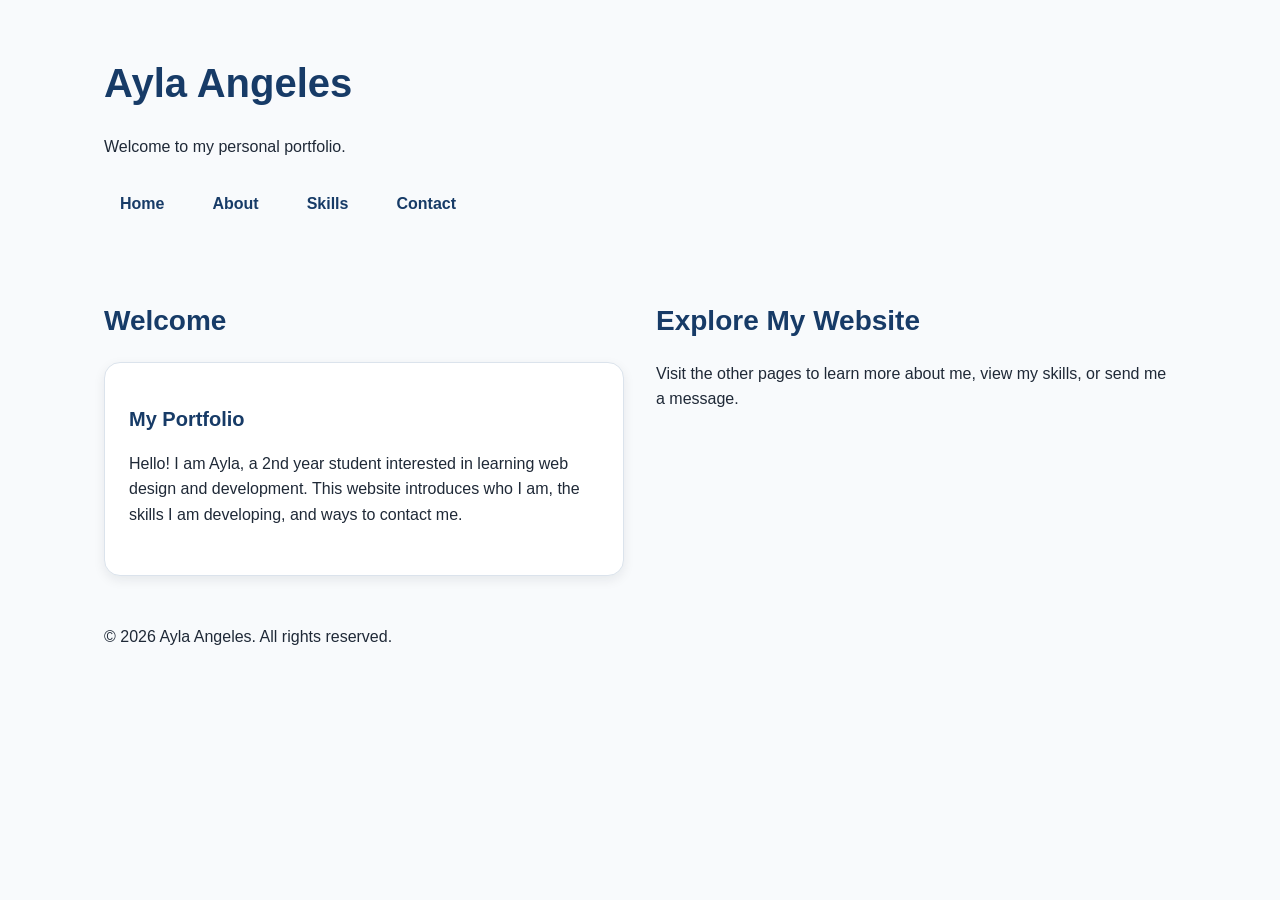
<file: index.html>
<!DOCTYPE html>
<html lang="en">
<head>
    <link rel="stylesheet" href="css/style.css">
    <meta charset="UTF-8">
    <meta name="viewport" content="width=device-width, initial-scale=1.0">
    <title>Ayla Angeles | Home</title>
</head>

<body>
    <header>
        <h1>Ayla Angeles</h1>
        <p>Welcome to my personal portfolio.</p>

        <nav aria-label="Main navigation">
            <a href="index.html">Home</a>
            <a href="about.html">About</a>
            <a href="skills.html">Skills</a>
            <a href="contact.html">Contact</a>
        </nav>
    </header>

    <main class="home-layout">
        <section>
            <h2>Welcome</h2>

            <article>
                <h3>My Portfolio</h3>
                <p>
                    Hello! I am Ayla, a 2nd year student interested in learning web
                    design and development. This website introduces who I am,
                    the skills I am developing, and ways to contact me.
                </p>
            </article>
        </section>

        <aside>
            <h2>Explore My Website</h2>
            <p>
                Visit the other pages to learn more about me, view my skills,
                or send me a message.
            </p>
        </aside>
    </main>

    <footer>
        <p>&copy; 2026 Ayla Angeles. All rights reserved.</p>
    </footer>
</body>
</html>
</file>
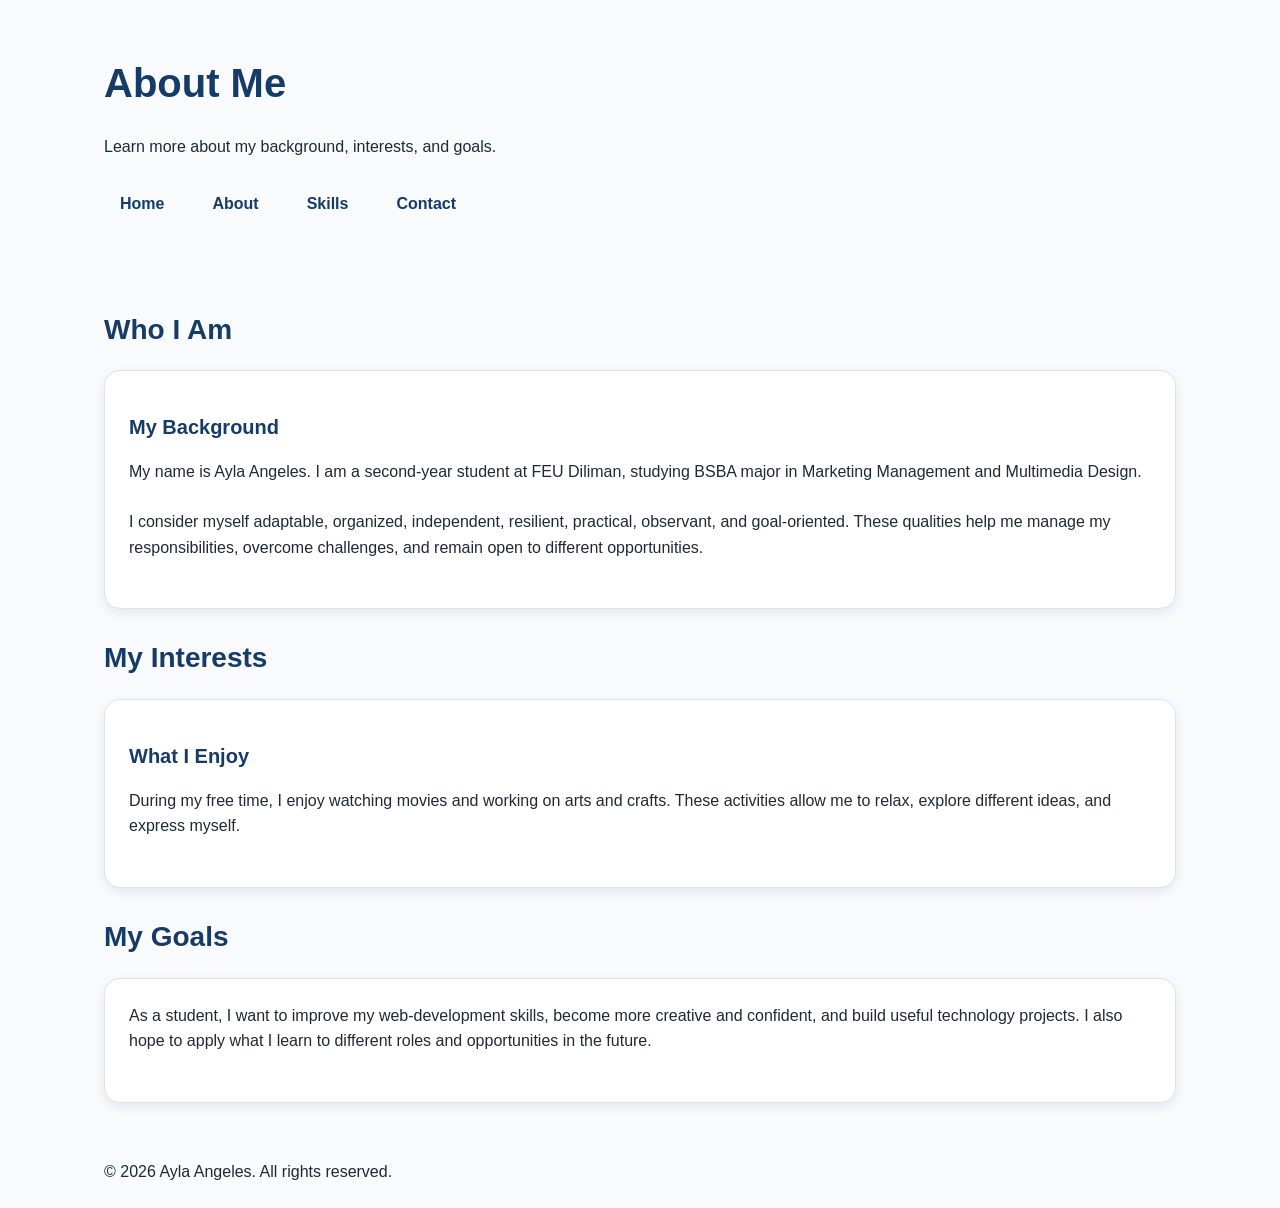
<file: about.html>
<!DOCTYPE html>
<html lang="en">
<head>
    <link rel="stylesheet" href="css/style.css">
    <meta charset="UTF-8">
    <meta name="viewport" content="width=device-width, initial-scale=1.0">
    <title>Ayla Angeles | About</title>
</head>

<body>
    <header>
        <h1>About Me</h1>
        <p>Learn more about my background, interests, and goals.</p>

        <nav aria-label="Main navigation">
            <a href="index.html">Home</a>
            <a href="about.html">About</a>
            <a href="skills.html">Skills</a>
            <a href="contact.html">Contact</a>
        </nav>
    </header>

    <main>
        <section>
            <h2>Who I Am</h2>

            <article>
                <h3>My Background</h3>
                <p>
                    My name is Ayla Angeles. I am a second-year student at
                    FEU Diliman, studying BSBA major in Marketing Management
                    and Multimedia Design.
                </p>

                <p>
                    I consider myself adaptable, organized, independent,
                    resilient, practical, observant, and goal-oriented. These
                    qualities help me manage my responsibilities, overcome
                    challenges, and remain open to different opportunities.
                </p>
            </article>
        </section>

        <section>
            <h2>My Interests</h2>

            <article>
                <h3>What I Enjoy</h3>
                <p>
                    During my free time, I enjoy watching movies and working
                    on arts and crafts. These activities allow me to relax,
                    explore different ideas, and express myself.
                </p>
            </article>
        </section>

        <section>
         <h2>My Goals</h2>
         <article>
            <p>
                As a student, I want to improve my web-development skills,
                become more creative and confident, and build useful
                technology projects. I also hope to apply what I learn to
                different roles and opportunities in the future.
            </p>
        </article>
        </section>
    </main>

    <footer>
        <p>&copy; 2026 Ayla Angeles. All rights reserved.</p>
    </footer>
</body>
</html>
</file>
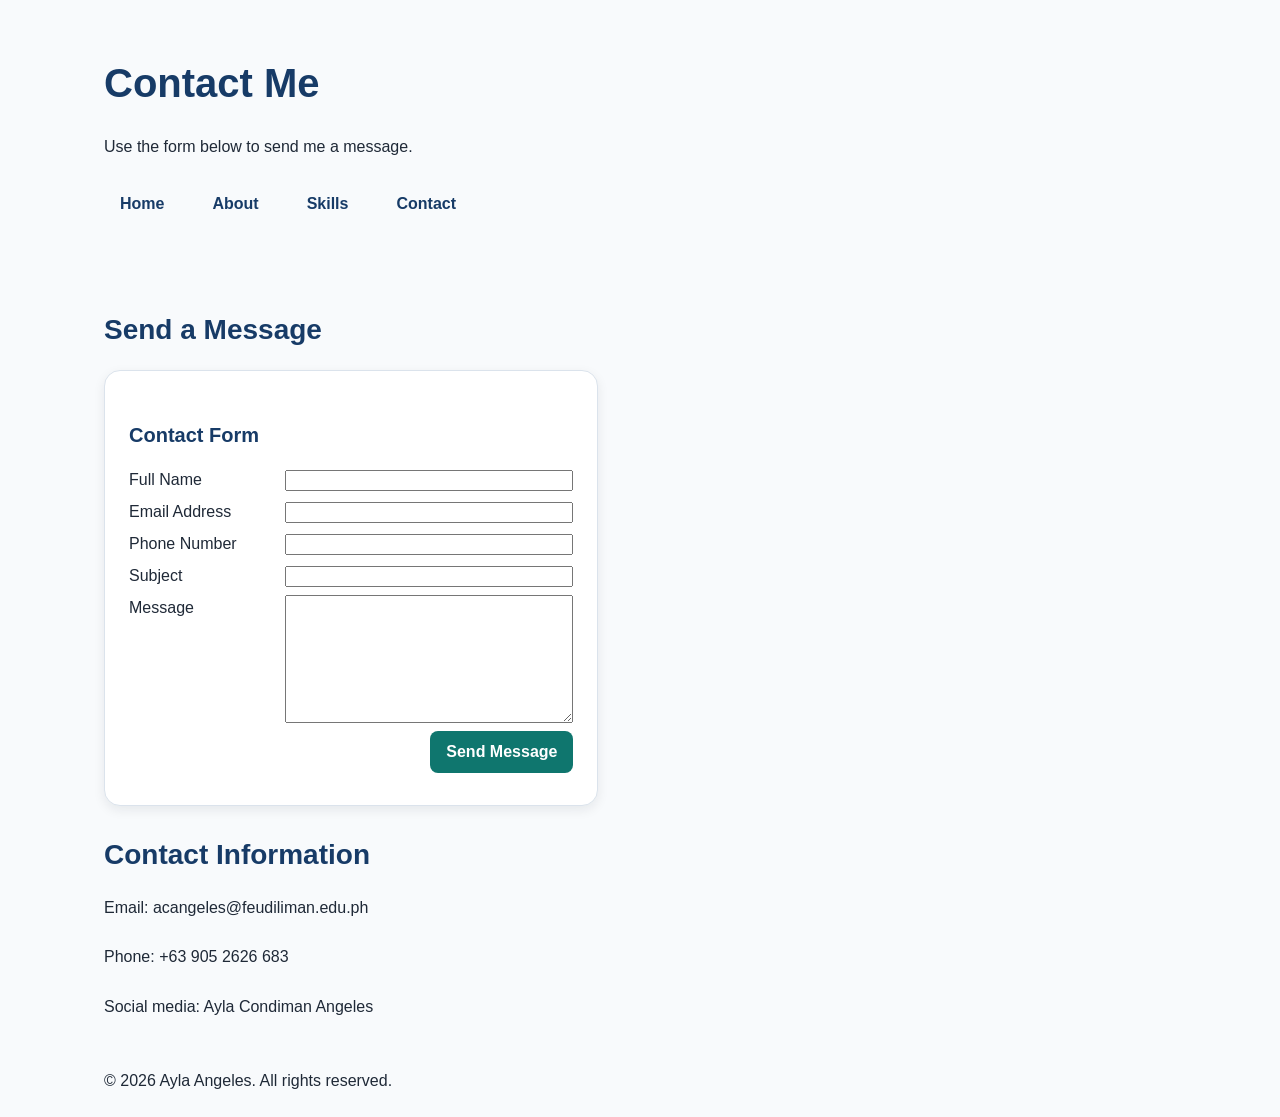
<file: contact.html>
<!DOCTYPE html>
<html lang="en">
<head>
    <link rel="stylesheet" href="css/style.css">
    <meta charset="UTF-8">
    <meta name="viewport" content="width=device-width, initial-scale=1.0">
    <title>Ayla Angeles | Contact</title>
</head>

<body>
    <header>
        <h1>Contact Me</h1>
        <p>Use the form below to send me a message.</p>

        <nav aria-label="Main navigation">
            <a href="index.html">Home</a>
            <a href="about.html">About</a>
            <a href="skills.html">Skills</a>
            <a href="contact.html">Contact</a>
        </nav>
    </header>

    <main>
        <section>
            <h2>Send a Message</h2>

            <article class="contact-card">
                <h3>Contact Form</h3>

                <form action="#" method="post">
                    <div>
                        <label for="full-name">Full Name</label>
                        <input
                            type="text"
                            id="full-name"
                            name="full-name"
                            required
                        >
                    </div>

                    <div>
                        <label for="email">Email Address</label>
                        <input
                            type="email"
                            id="email"
                            name="email"
                            required
                        >
                    </div>

                    <div>
                        <label for="phone">Phone Number</label>
                        <input
                            type="tel"
                            id="phone"
                            name="phone"
                        >
                    </div>

                    <div>
                        <label for="subject">Subject</label>
                        <input
                            type="text"
                            id="subject"
                            name="subject"
                            required
                        >
                    </div>

                    <div>
                        <label for="message">Message</label>
                        <textarea
                            id="message"
                            name="message"
                            rows="6"
                            required
                        ></textarea>
                    </div>

                    <button type="submit">Send Message</button>
                </form>
            </article>
        </section>

        <aside>
            <h2>Contact Information</h2>
            <p>Email: acangeles@feudiliman.edu.ph</p>
            <p>Phone: +63 905 2626 683</p>
            <p>Social media: Ayla Condiman Angeles</p>
        </aside>
    </main>

    <footer>
        <p>&copy; 2026 Ayla Angeles. All rights reserved.</p>
    </footer>
</body>
</html>
</file>
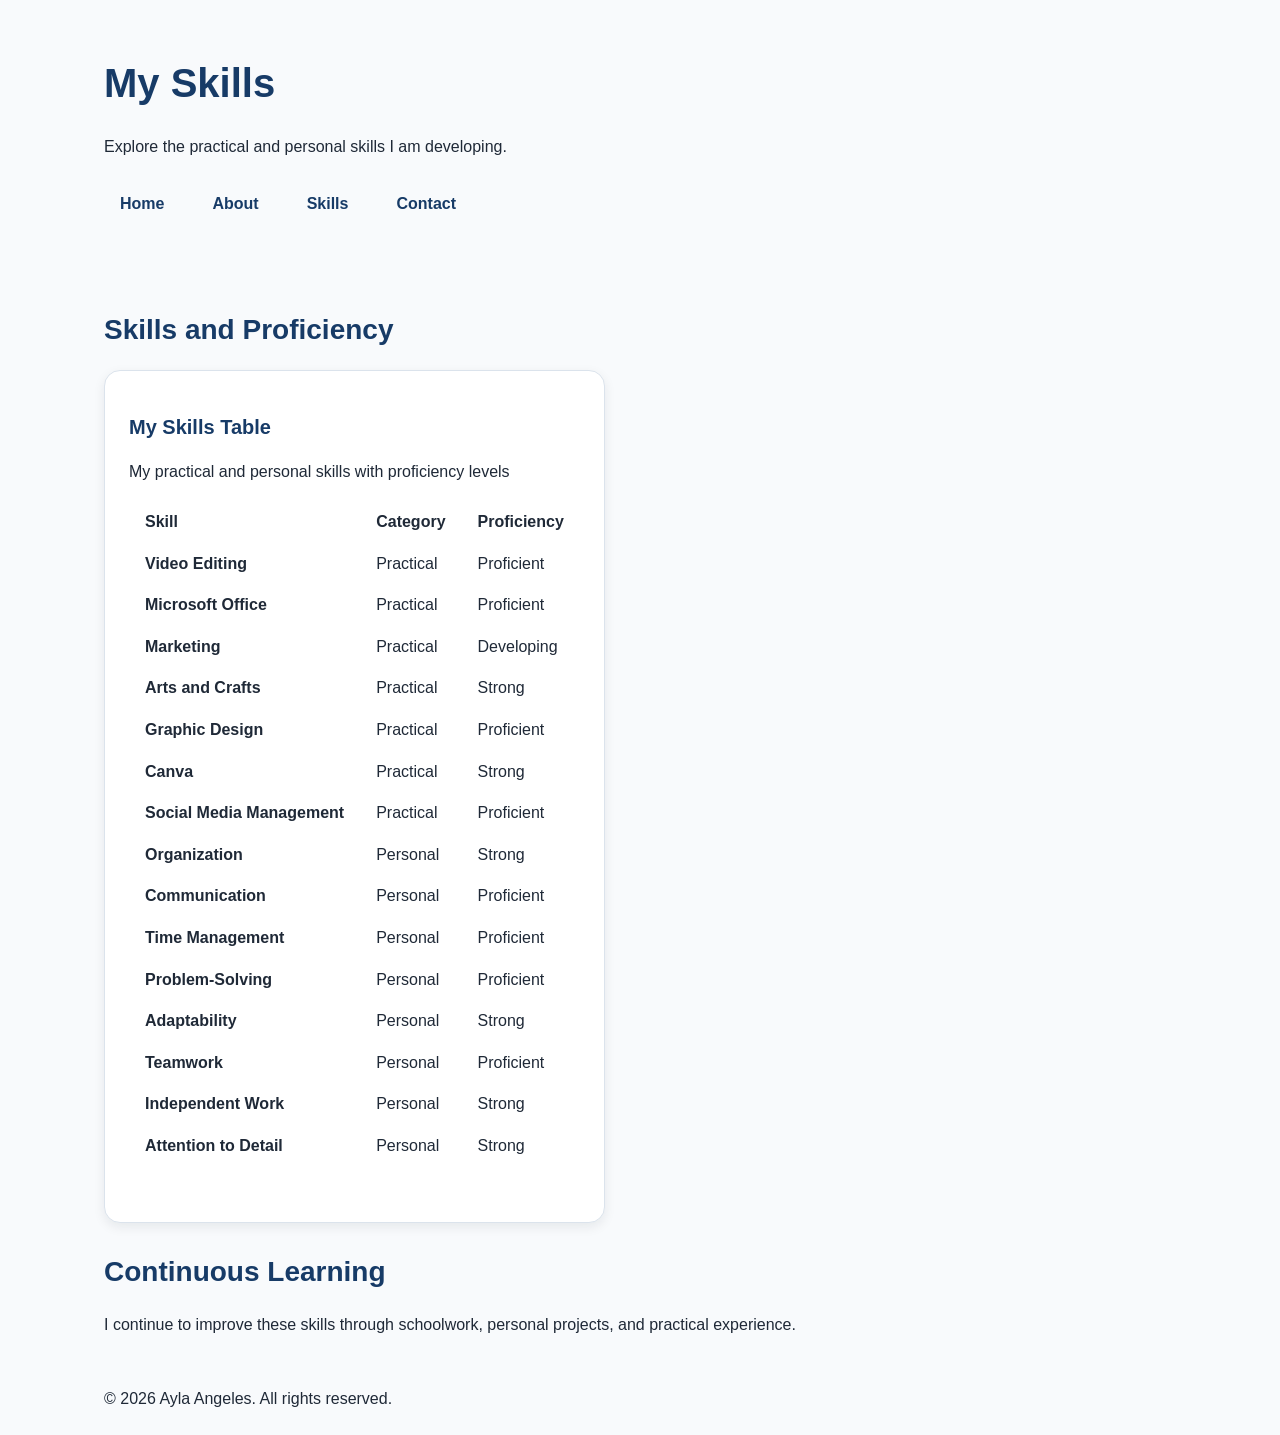
<file: skills.html>
<!DOCTYPE html>
<html lang="en">
<head>
    <link rel="stylesheet" href="css/style.css">
    <meta charset="UTF-8">
    <meta name="viewport" content="width=device-width, initial-scale=1.0">
    <title>Ayla Angeles | Skills</title>
</head>

<body>
    <header>
        <h1>My Skills</h1>
        <p>Explore the practical and personal skills I am developing.</p>

        <nav aria-label="Main navigation">
            <a href="index.html">Home</a>
            <a href="about.html">About</a>
            <a href="skills.html">Skills</a>
            <a href="contact.html">Contact</a>
        </nav>
    </header>

    <main>
        <section>
            <h2>Skills and Proficiency</h2>

            <article class="skills-card">
                <h3>My Skills Table</h3>

                <table>
                    <caption>
                        My practical and personal skills with proficiency levels
                    </caption>

                    <thead>
                        <tr>
                            <th scope="col">Skill</th>
                            <th scope="col">Category</th>
                            <th scope="col">Proficiency</th>
                        </tr>
                    </thead>

                    <tbody>
                        <tr>
                            <th scope="row">Video Editing</th>
                            <td>Practical</td>
                            <td>Proficient</td>
                        </tr>
                        <tr>
                            <th scope="row">Microsoft Office</th>
                            <td>Practical</td>
                            <td>Proficient</td>
                        </tr>
                        <tr>
                            <th scope="row">Marketing</th>
                            <td>Practical</td>
                            <td>Developing</td>
                        </tr>
                        <tr>
                            <th scope="row">Arts and Crafts</th>
                            <td>Practical</td>
                            <td>Strong</td>
                        </tr>
                        <tr>
                            <th scope="row">Graphic Design</th>
                            <td>Practical</td>
                            <td>Proficient</td>
                        </tr>
                        <tr>
                            <th scope="row">Canva</th>
                            <td>Practical</td>
                            <td>Strong</td>
                        </tr>
                        <tr>
                            <th scope="row">Social Media Management</th>
                            <td>Practical</td>
                            <td>Proficient</td>
                        </tr>
                        <tr>
                            <th scope="row">Organization</th>
                            <td>Personal</td>
                            <td>Strong</td>
                        </tr>
                        <tr>
                            <th scope="row">Communication</th>
                            <td>Personal</td>
                            <td>Proficient</td>
                        </tr>
                        <tr>
                            <th scope="row">Time Management</th>
                            <td>Personal</td>
                            <td>Proficient</td>
                        </tr>
                        <tr>
                            <th scope="row">Problem-Solving</th>
                            <td>Personal</td>
                            <td>Proficient</td>
                        </tr>
                        <tr>
                            <th scope="row">Adaptability</th>
                            <td>Personal</td>
                            <td>Strong</td>
                        </tr>
                        <tr>
                            <th scope="row">Teamwork</th>
                            <td>Personal</td>
                            <td>Proficient</td>
                        </tr>
                        <tr>
                            <th scope="row">Independent Work</th>
                            <td>Personal</td>
                            <td>Strong</td>
                        </tr>
                        <tr>
                            <th scope="row">Attention to Detail</th>
                            <td>Personal</td>
                            <td>Strong</td>
                        </tr>
                    </tbody>
                </table>
            </article>
        </section>

        <aside>
            <h2>Continuous Learning</h2>
            <p>
                I continue to improve these skills through schoolwork,
                personal projects, and practical experience.
            </p>
        </aside>
    </main>

    <footer>
        <p>&copy; 2026 Ayla Angeles. All rights reserved.</p>
    </footer>
</body>
</html>
</file>
<file: css/style.css>
:root {
  /* Color roles */
  --color-primary: #173b67;
  --color-accent: #0f766e;
  --color-background: #f8fafc;
  --color-surface: #ffffff;
  --color-text: #1f2937;
  --color-muted: #64748b;
  --color-border: #dbe3ec;

  /* Spacing scale */
  --space-1: 0.5rem;
  --space-2: 1rem;
  --space-3: 1.5rem;
  --space-4: 2rem;
  --space-5: 3rem;

  /* Type scale */
  --font-size-sm: 0.875rem;
  --font-size-base: 1rem;
  --font-size-lg: 1.25rem;
  --font-size-xl: 1.75rem;
  --font-size-2xl: 2.5rem;
}

body {
  margin: 0;
  background-color: var(--color-background);
  color: var(--color-text);
  font-family: Arial, Helvetica, sans-serif;
  font-size: var(--font-size-base);
  line-height: 1.6;
}

h1,
h2,
h3 {
  color: var(--color-primary);
  line-height: 1.2;
}

h1 {
  font-size: var(--font-size-2xl);
}

h2 {
  font-size: var(--font-size-xl);
}

h3 {
  font-size: var(--font-size-lg);
}

p {
  color: var(--color-text);
}

*,
*::before,
*::after {
  box-sizing: border-box;
}

header,
main,
footer {
  width: 100%;
  max-width: 70rem;
  margin-inline: auto;
  padding-inline: var(--space-3);
}

.home-layout {
  display: grid;
  grid-template-columns: 1fr;
  gap: var(--space-4);
  align-items: start;
}

.home-layout > section {
  margin-block: 0;
}

header {
  padding-block: var(--space-4);
}

main {
  padding-block: var(--space-3);
}

section {
  margin-block: var(--space-4);
}

p {
  margin-block: 0 var(--space-3);
}

a {
  color: var(--color-accent);
}

a:visited {
  color: var(--color-primary);
}

nav {
  display: flex;
  flex-wrap: wrap;
  gap: var(--space-2);
  align-items: center;
}

nav a {
  display: inline-block;
  padding: var(--space-1) var(--space-2);
  color: var(--color-primary);
  text-decoration: none;
  border-radius: 0.5rem;
  font-weight: 600;
   transition: background-color 180ms ease, color 180ms ease;
}

nav a:hover {
  background-color: var(--color-accent);
  color: var(--color-surface);
}

nav a:focus {
  background-color: var(--color-accent);
  color: var(--color-surface);
  outline: 3px solid var(--color-primary);
  outline-offset: 3px;
}

article {
  margin-block: var(--space-3);
  padding: var(--space-3);
  background-color: var(--color-surface);
  border: 1px solid var(--color-border);
  border-radius: 1rem;
  box-shadow: 0 4px 12px rgb(15 23 42 / 8%);
}

button,
.button {
  display: inline-block;
  padding: var(--space-1) var(--space-2);
  border: 0;
  border-radius: 0.5rem;
  background-color: var(--color-accent);
  color: var(--color-surface);
  font: inherit;
  font-weight: 700;
  text-decoration: none;
  cursor: pointer;
  transition: background-color 180ms ease, color 180ms ease;
}

button:hover,
.button:hover {
  background-color: var(--color-primary);
}

button:focus,
.button:focus {
  outline: 3px solid var(--color-primary);
  outline-offset: 3px;
}

table {
  margin: 0 auto var(--space-4) 0;
  border-collapse: collapse;
}

caption {
  margin-bottom: var(--space-2);
  text-align: left;
}

th,
td {
  padding: var(--space-1) var(--space-2);
  text-align: left;
}

.skills-card {
  overflow-x: auto;
  width: fit-content;
  max-width: 100%;
}

.contact-card {
  width: fit-content;
  max-width: 100%;
  padding-block: var(--space-4);
}

.contact-card label {
  display: inline-block;
  width: 9.5rem;
}

.contact-card input,
.contact-card textarea {
  width: 18rem;
  max-width: 100%;
  margin-bottom: var(--space-1);
}

.contact-card textarea {
  min-height: 8rem;
  vertical-align: top;
}

@media (max-width: 600px) {
  .contact-card {
    width: 100%;
  }

  .contact-card label {
    display: block;
    width: auto;
  }

  .contact-card input,
  .contact-card textarea {
    width: 100%;
  }
}

.contact-card form button,
.contact-card form input[type="submit"] {
  display: block;
  margin-left: auto;
}

.contact-card form input[type="submit"] {
  width: auto;
}

@media (min-width: 53rem) {
  .home-layout {
    grid-template-columns: repeat(2, minmax(0, 1fr));
  }
}

@media (max-width: 25rem) {
  nav {
    gap: var(--space-1);
  }

  nav a {
    padding-inline: var(--space-1);
  }
}

@media (prefers-reduced-motion: reduce) {
  nav a,
  button,
  .button {
    transition: none;
  }
}
</file>
